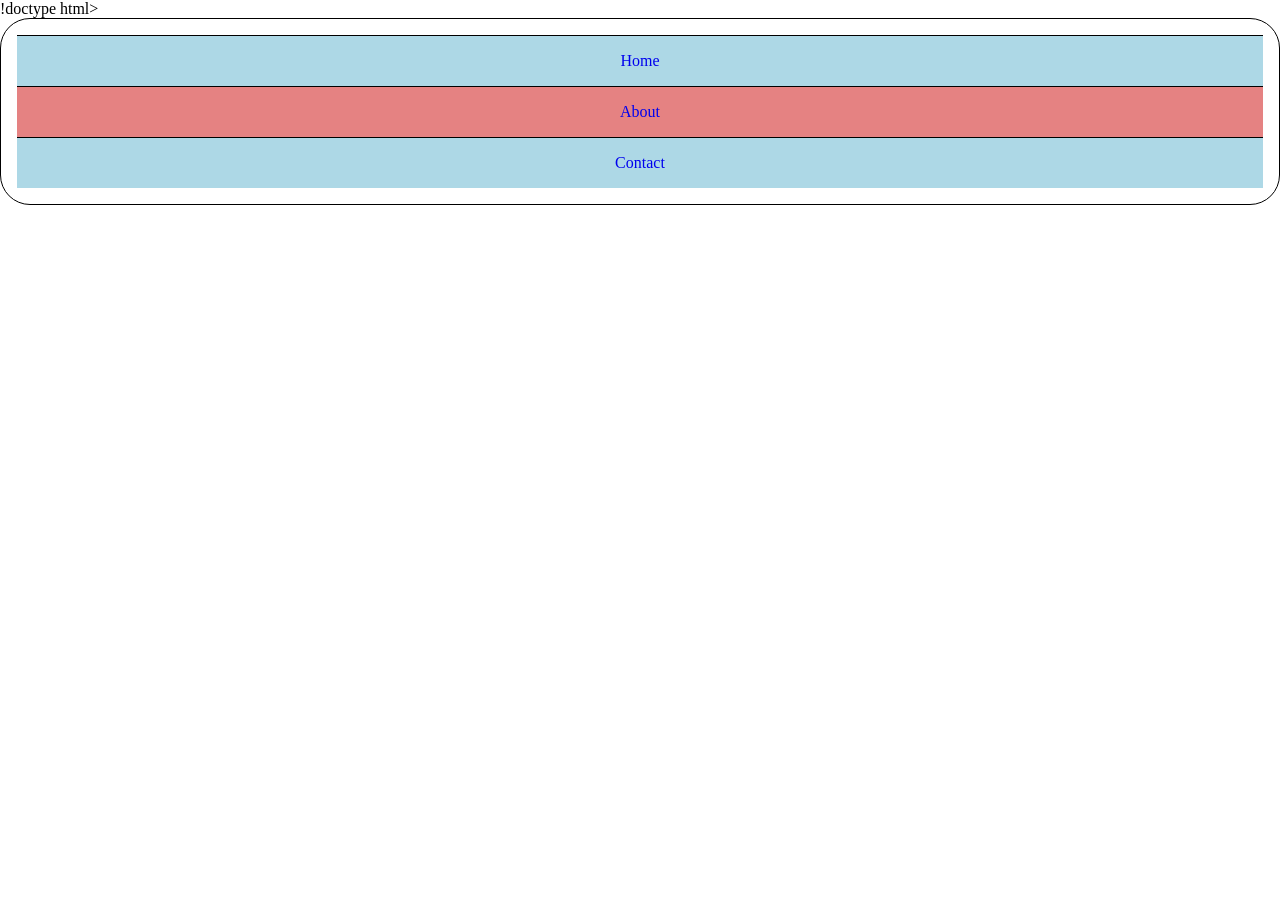
<file: index.html>
!doctype html>
<html lang="en">
  <head>
    <meta charset="UTF-8" />
    <meta name="viewport" content="width=device-width, initial-scale=1.0" />
    <title>Document</title>
    <link rel="stylesheet" href="./style.css" />
  </head>
  <body>
    <div class="container">
      <ul>
        <li><a href="https://www.google.com/">Home</a></li>
        <li><a href="#">About</a></li>
        <li><a href="#">Contact</a></li>
      </ul>
    </div>
  </body>
</html>
</file>
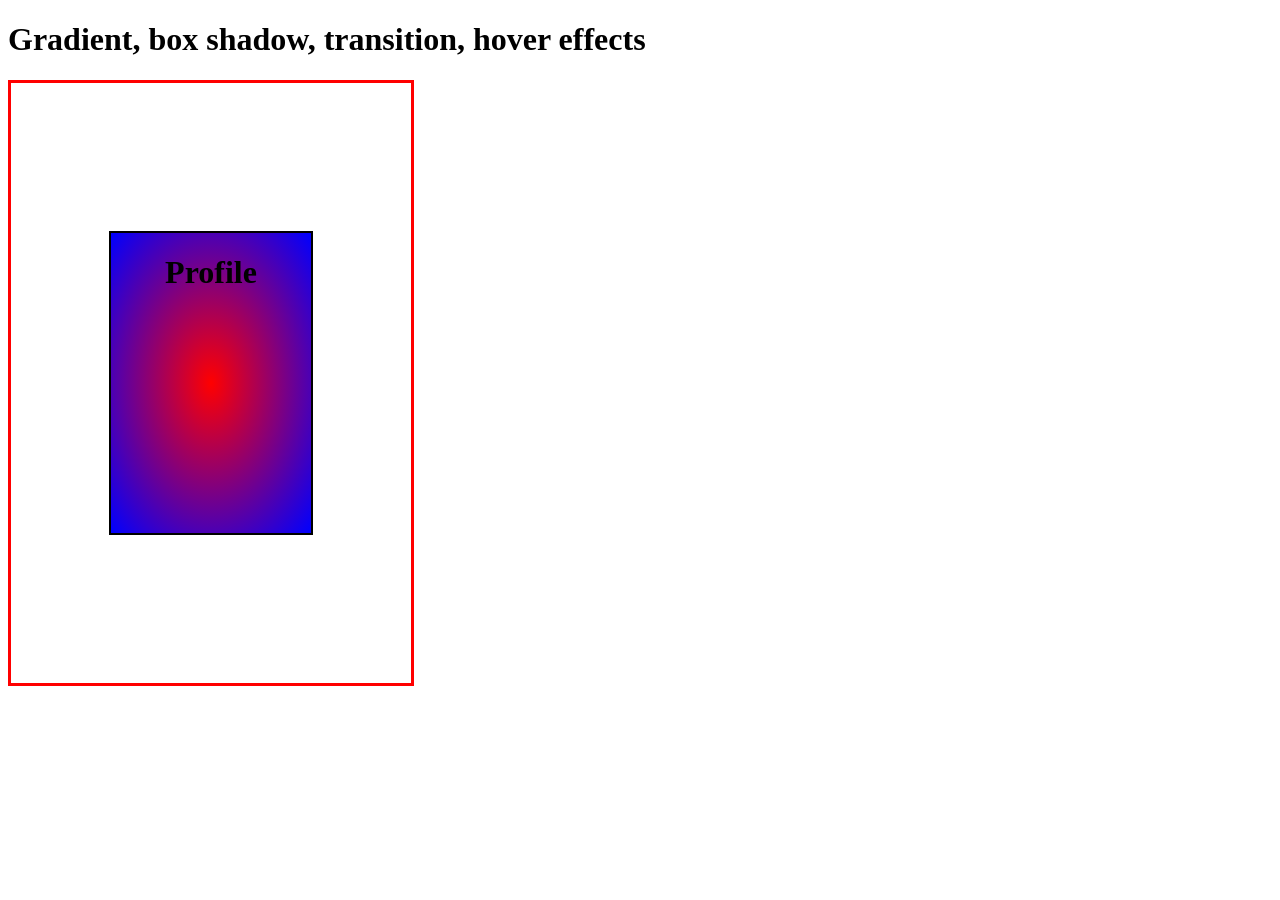
<file: task6.html>
<!DOCTYPE html>
<html lang="en">
<head>
    <meta charset="UTF-8">
    <meta name="viewport" content="width=device-width, initial-scale=1.0">
    <title>Document</title>
    <link rel="stylesheet" href="task6.css">
</head>
<body>
    <h1>Gradient, box shadow, transition, hover effects</h1>
    <div class="container">
        <div class="card">
           <h1> Profile </h1>
        </div>
    </div>
</body>
</html>
</file>
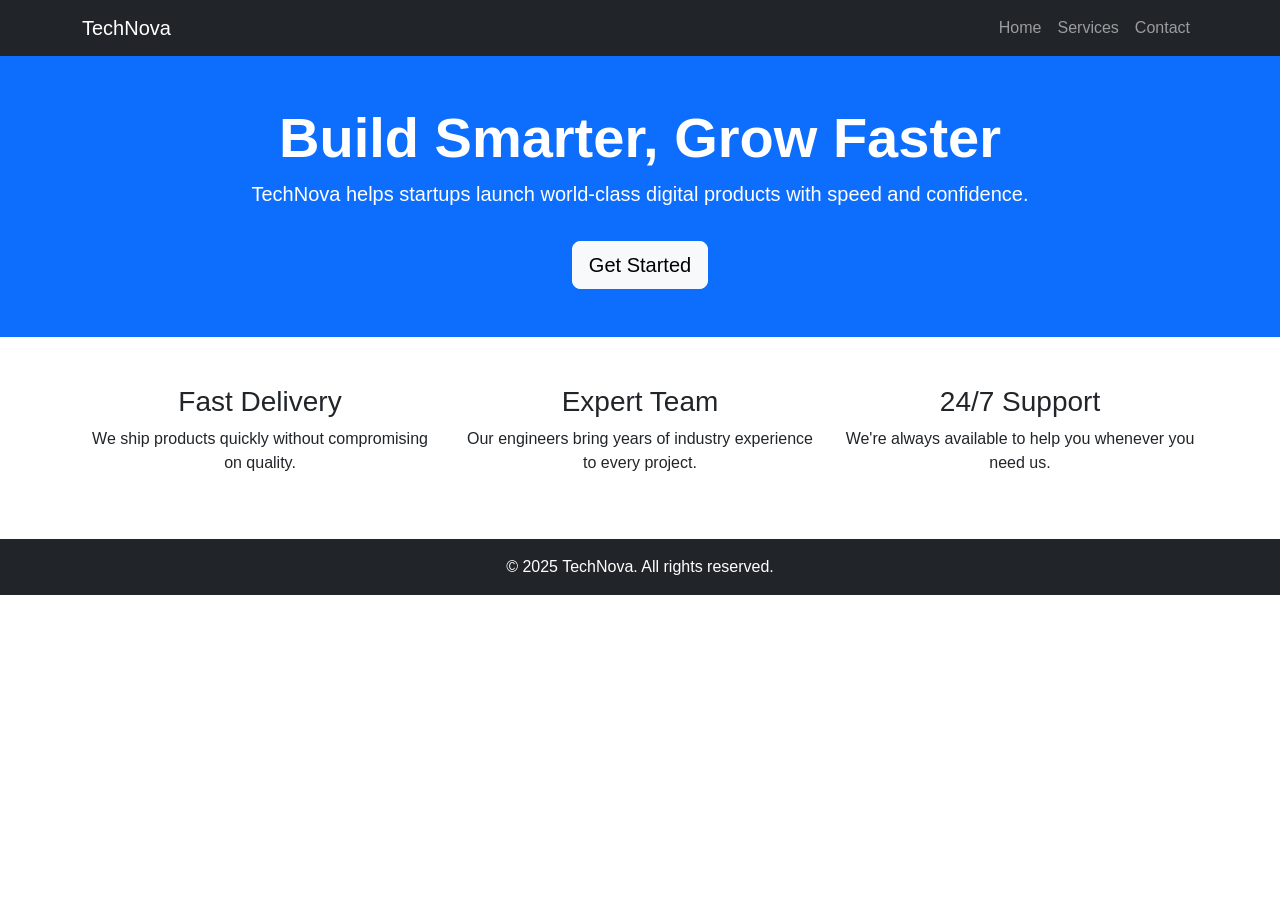
<file: Assignment 10 - Submission of Bootstrap/company-landing-page.html>
<!DOCTYPE html>
<html lang="en">
<head>
  <meta charset="UTF-8">
  <meta name="viewport" content="width=device-width, initial-scale=1.0">
  <title>Company Landing Page</title>
  <link href="https://cdn.jsdelivr.net/npm/bootstrap@5.3.3/dist/css/bootstrap.min.css" rel="stylesheet">
  <link rel="stylesheet" href="company-landing-page.css">
</head>
<body>

  <header class="navbar navbar-expand-lg navbar-dark bg-dark">
    <div class="container">
      <a class="navbar-brand" href="#">TechNova</a>
      <div class="collapse navbar-collapse justify-content-end">
        <ul class="navbar-nav">
          <li class="nav-item"><a class="nav-link" href="#">Home</a></li>
          <li class="nav-item"><a class="nav-link" href="#">Services</a></li>
          <li class="nav-item"><a class="nav-link" href="#">Contact</a></li>
        </ul>
      </div>
    </div>
  </header>

  <section class="hero bg-primary text-white text-center py-5">
    <div class="container">
      <h1 class="display-4 fw-bold">Build Smarter, Grow Faster</h1>
      <p class="lead">TechNova helps startups launch world-class digital products with speed and confidence.</p>
      <a href="#" class="btn btn-light btn-lg mt-3">Get Started</a>
    </div>
  </section>

  <main class="container my-5">
    <div class="row text-center">
      <div class="col-md-4">
        <h3>Fast Delivery</h3>
        <p>We ship products quickly without compromising on quality.</p>
      </div>
      <div class="col-md-4">
        <h3>Expert Team</h3>
        <p>Our engineers bring years of industry experience to every project.</p>
      </div>
      <div class="col-md-4">
        <h3>24/7 Support</h3>
        <p>We're always available to help you whenever you need us.</p>
      </div>
    </div>
  </main>

  <footer class="bg-dark text-white text-center py-3">
    <p class="mb-0">&copy; 2025 TechNova. All rights reserved.</p>
  </footer>

</body>
</html>
</file>
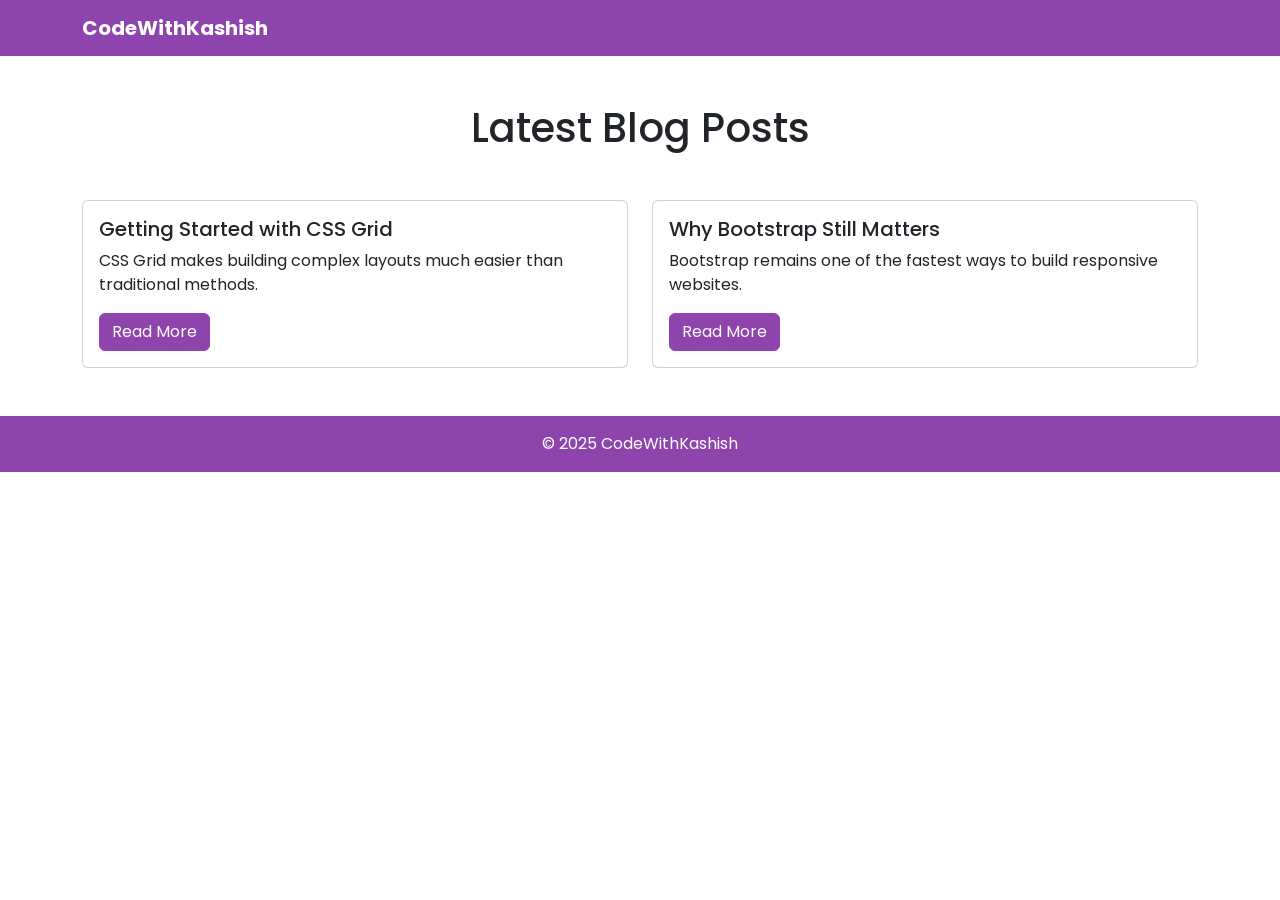
<file: Assignment 10 - Submission of Bootstrap/custom-themed-blog-homepage.html>
<!DOCTYPE html>
<html lang="en">
<head>
  <meta charset="UTF-8">
  <meta name="viewport" content="width=device-width, initial-scale=1.0">
  <title>Custom Themed Blog</title>
  <link href="https://fonts.googleapis.com/css2?family=Poppins:wght@400;600;700&display=swap" rel="stylesheet">
  <link href="https://cdn.jsdelivr.net/npm/bootstrap@5.3.3/dist/css/bootstrap.min.css" rel="stylesheet">
  <link rel="stylesheet" href="custom-themed-blog-homepage.css">
</head>
<body>

  <header class="navbar navbar-expand-lg navbar-dark">
    <div class="container">
      <a class="navbar-brand fw-bold" href="#">CodeWithKashish</a>
    </div>
  </header>

  <div class="container my-5">
    <h1 class="text-center mb-5">Latest Blog Posts</h1>

    <div class="row g-4">

      <div class="col-md-6">
        <div class="card h-100">
          <div class="card-body">
            <h5 class="card-title">Getting Started with CSS Grid</h5>
            <p class="card-text">CSS Grid makes building complex layouts much easier than traditional methods.</p>
            <a href="#" class="btn btn-primary">Read More</a>
          </div>
        </div>
      </div>

      <div class="col-md-6">
        <div class="card h-100">
          <div class="card-body">
            <h5 class="card-title">Why Bootstrap Still Matters</h5>
            <p class="card-text">Bootstrap remains one of the fastest ways to build responsive websites.</p>
            <a href="#" class="btn btn-primary">Read More</a>
          </div>
        </div>
      </div>

    </div>
  </div>

  <footer class="text-white text-center py-3">
    <p class="mb-0">&copy; 2025 CodeWithKashish</p>
  </footer>

</body>
</html>
</file>
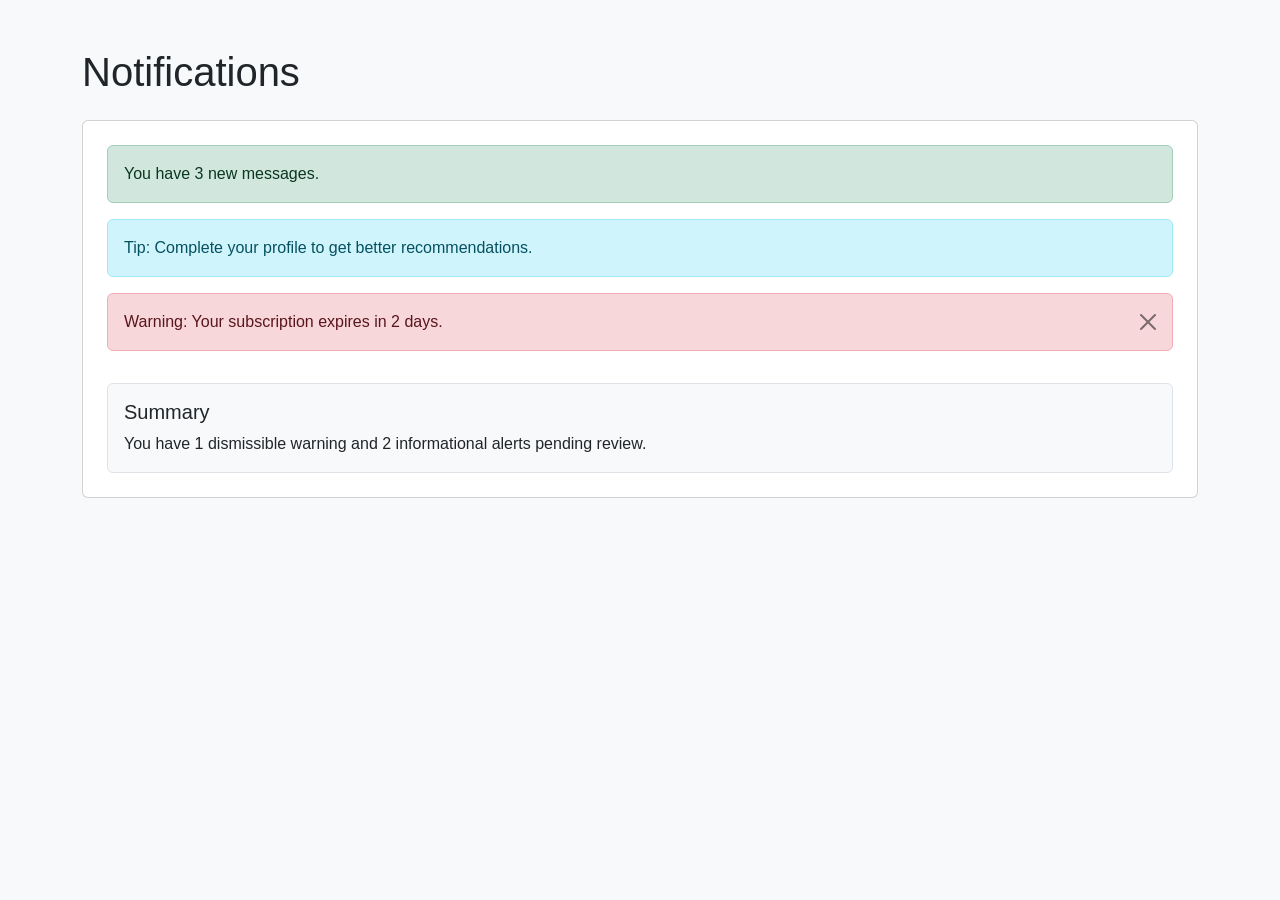
<file: Assignment 10 - Submission of Bootstrap/notifications-dashboard.html>
<!DOCTYPE html>
<html lang="en">
<head>
  <meta charset="UTF-8">
  <meta name="viewport" content="width=device-width, initial-scale=1.0">
  <title>Notifications Dashboard</title>
  <link href="https://cdn.jsdelivr.net/npm/bootstrap@5.3.3/dist/css/bootstrap.min.css" rel="stylesheet">
  <link rel="stylesheet" href="notifications-dashboard.css">
</head>
<body>

  <div class="container my-5">

    <h1 class="mb-4">Notifications</h1>

    <div class="card p-4">

      <div class="alert alert-success">You have 3 new messages.</div>

      <div class="alert alert-info">Tip: Complete your profile to get better recommendations.</div>

      <div class="alert alert-danger alert-dismissible fade show" role="alert">
        Warning: Your subscription expires in 2 days.
        <button type="button" class="btn-close" data-bs-dismiss="alert"></button>
      </div>

      <div class="bg-light border rounded p-3 mt-3">
        <h5>Summary</h5>
        <p class="mb-0">You have 1 dismissible warning and 2 informational alerts pending review.</p>
      </div>

    </div>

  </div>

  <script src="https://cdn.jsdelivr.net/npm/bootstrap@5.3.3/dist/js/bootstrap.bundle.min.js"></script>

</body>
</html>
</file>
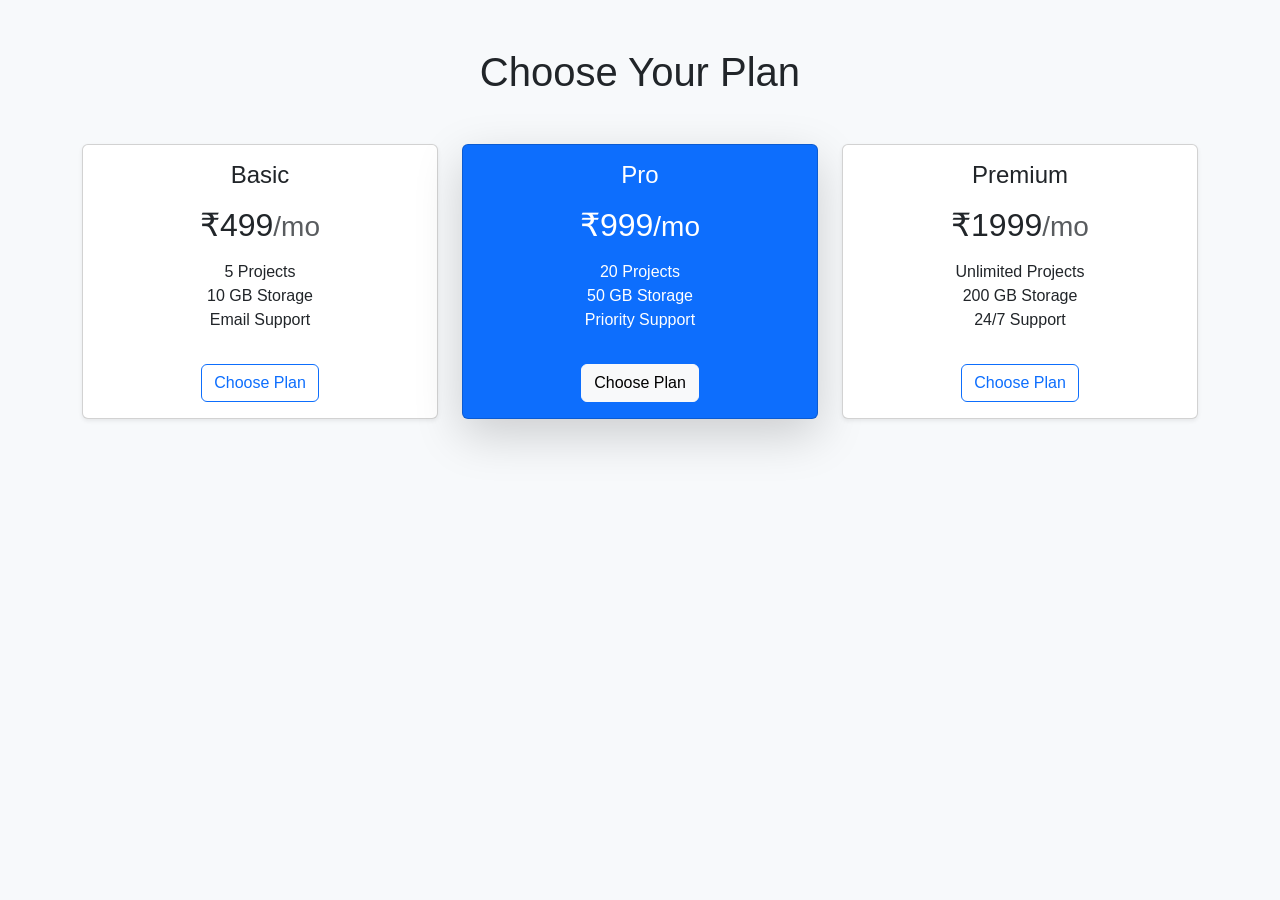
<file: Assignment 10 - Submission of Bootstrap/pricing-plans.html>
<!DOCTYPE html>
<html lang="en">
<head>
  <meta charset="UTF-8">
  <meta name="viewport" content="width=device-width, initial-scale=1.0">
  <title>Pricing Plans</title>
  <link href="https://cdn.jsdelivr.net/npm/bootstrap@5.3.3/dist/css/bootstrap.min.css" rel="stylesheet">
  <link rel="stylesheet" href="pricing-plans.css">
</head>
<body>

  <div class="container my-5">

    <h1 class="text-center mb-5">Choose Your Plan</h1>

    <div class="row g-4">

      <div class="col-md-4">
        <div class="card h-100 shadow-sm pricing-card">
          <div class="card-body text-center">
            <h4 class="card-title">Basic</h4>
            <h2 class="my-3">&#8377;499<small class="text-muted">/mo</small></h2>
            <ul class="list-unstyled">
              <li>5 Projects</li>
              <li>10 GB Storage</li>
              <li>Email Support</li>
            </ul>
            <a href="#" class="btn btn-outline-primary mt-3">Choose Plan</a>
          </div>
        </div>
      </div>

      <div class="col-md-4">
        <div class="card h-100 shadow-lg bg-primary text-white pricing-card">
          <div class="card-body text-center">
            <h4 class="card-title">Pro</h4>
            <h2 class="my-3">&#8377;999<small>/mo</small></h2>
            <ul class="list-unstyled">
              <li>20 Projects</li>
              <li>50 GB Storage</li>
              <li>Priority Support</li>
            </ul>
            <a href="#" class="btn btn-light mt-3">Choose Plan</a>
          </div>
        </div>
      </div>

      <div class="col-md-4">
        <div class="card h-100 shadow-sm pricing-card">
          <div class="card-body text-center">
            <h4 class="card-title">Premium</h4>
            <h2 class="my-3">&#8377;1999<small class="text-muted">/mo</small></h2>
            <ul class="list-unstyled">
              <li>Unlimited Projects</li>
              <li>200 GB Storage</li>
              <li>24/7 Support</li>
            </ul>
            <a href="#" class="btn btn-outline-primary mt-3">Choose Plan</a>
          </div>
        </div>
      </div>

    </div>
  </div>

</body>
</html>
</file>
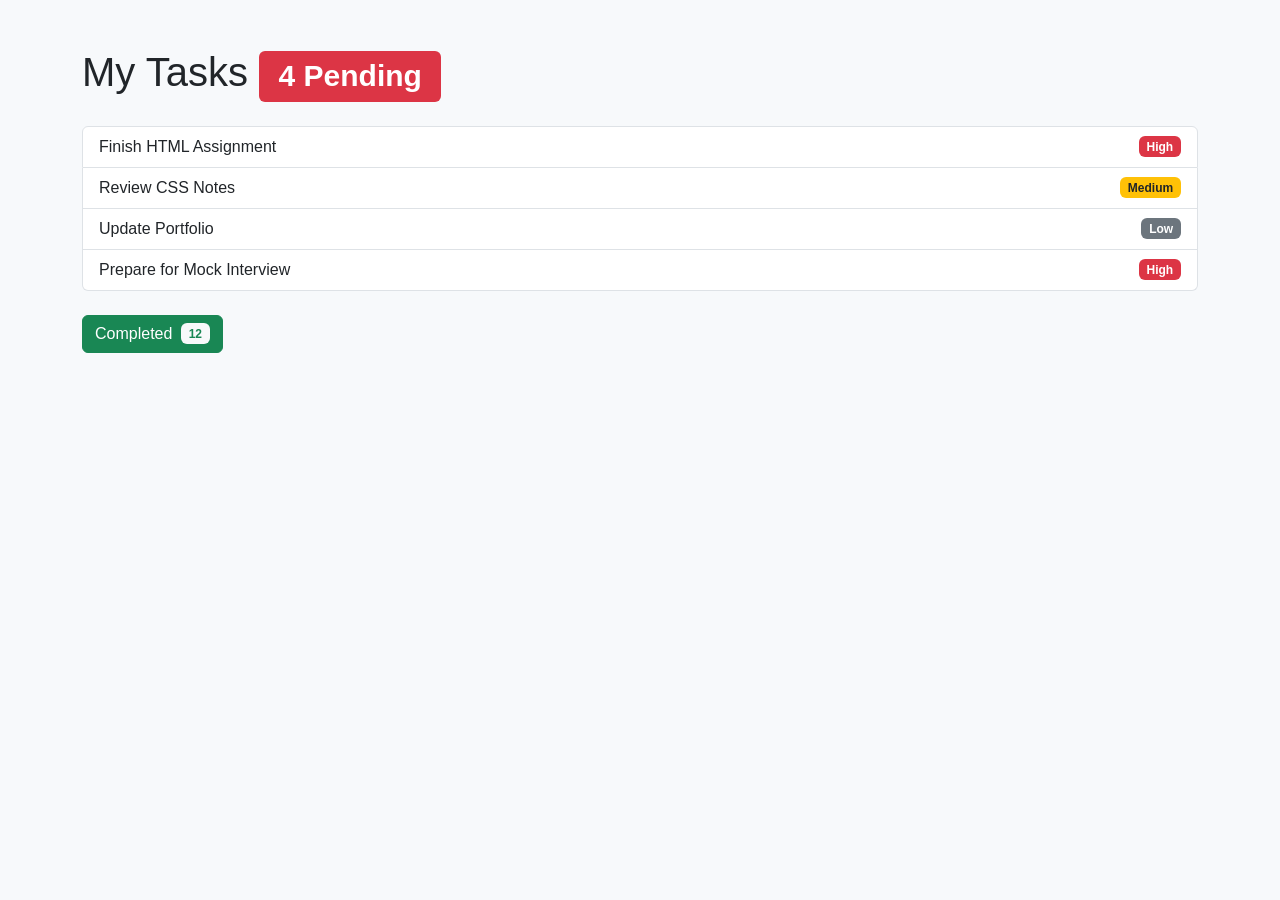
<file: Assignment 10 - Submission of Bootstrap/task-tracker-with-badges.html>
<!DOCTYPE html>
<html lang="en">
<head>
  <meta charset="UTF-8">
  <meta name="viewport" content="width=device-width, initial-scale=1.0">
  <title>Task Tracker</title>
  <link href="https://cdn.jsdelivr.net/npm/bootstrap@5.3.3/dist/css/bootstrap.min.css" rel="stylesheet">
  <link rel="stylesheet" href="task-tracker-with-badges.css">
</head>
<body>

  <div class="container my-5">

    <h1 class="mb-4">
      My Tasks
      <span class="badge bg-danger">4 Pending</span>
    </h1>

    <ul class="list-group">
      <li class="list-group-item d-flex justify-content-between align-items-center">
        Finish HTML Assignment
        <span class="badge bg-danger">High</span>
      </li>
      <li class="list-group-item d-flex justify-content-between align-items-center">
        Review CSS Notes
        <span class="badge bg-warning text-dark">Medium</span>
      </li>
      <li class="list-group-item d-flex justify-content-between align-items-center">
        Update Portfolio
        <span class="badge bg-secondary">Low</span>
      </li>
      <li class="list-group-item d-flex justify-content-between align-items-center">
        Prepare for Mock Interview
        <span class="badge bg-danger">High</span>
      </li>
    </ul>

    <button class="btn btn-success mt-4">
      Completed <span class="badge bg-light text-success ms-1">12</span>
    </button>

  </div>

</body>
</html>
</file>
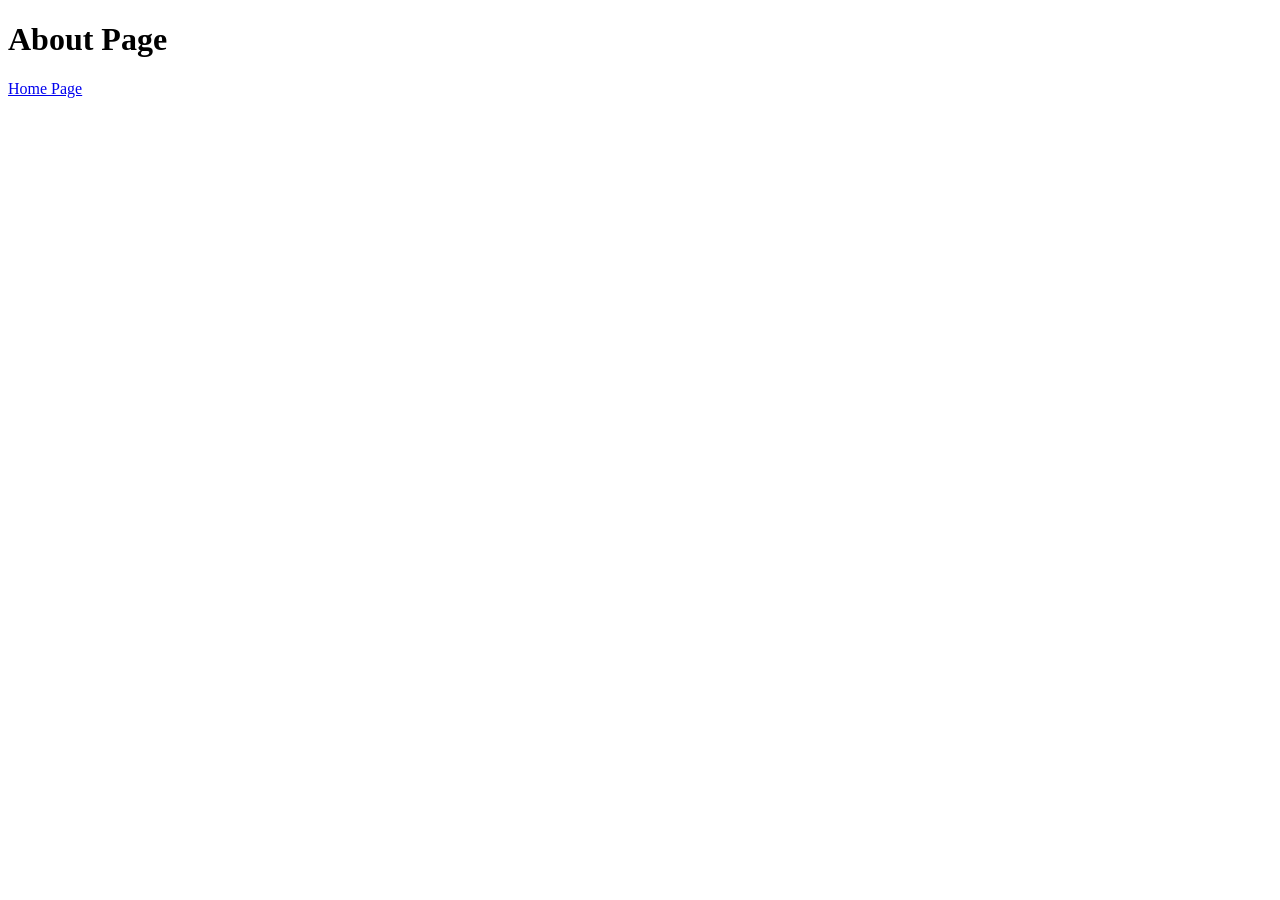
<file: classroom-practice/About.html>
<!DOCTYPE html>
<html lang="en">
<head>
    <meta charset="UTF-8">
    <meta name="viewport" content="width=device-width, initial-scale=1.0">
    <title>Document</title>
</head>
<body>
    <h1>About Page</h1>
    <a href="./index.html">Home Page</a>
</body>
</html>
</file>
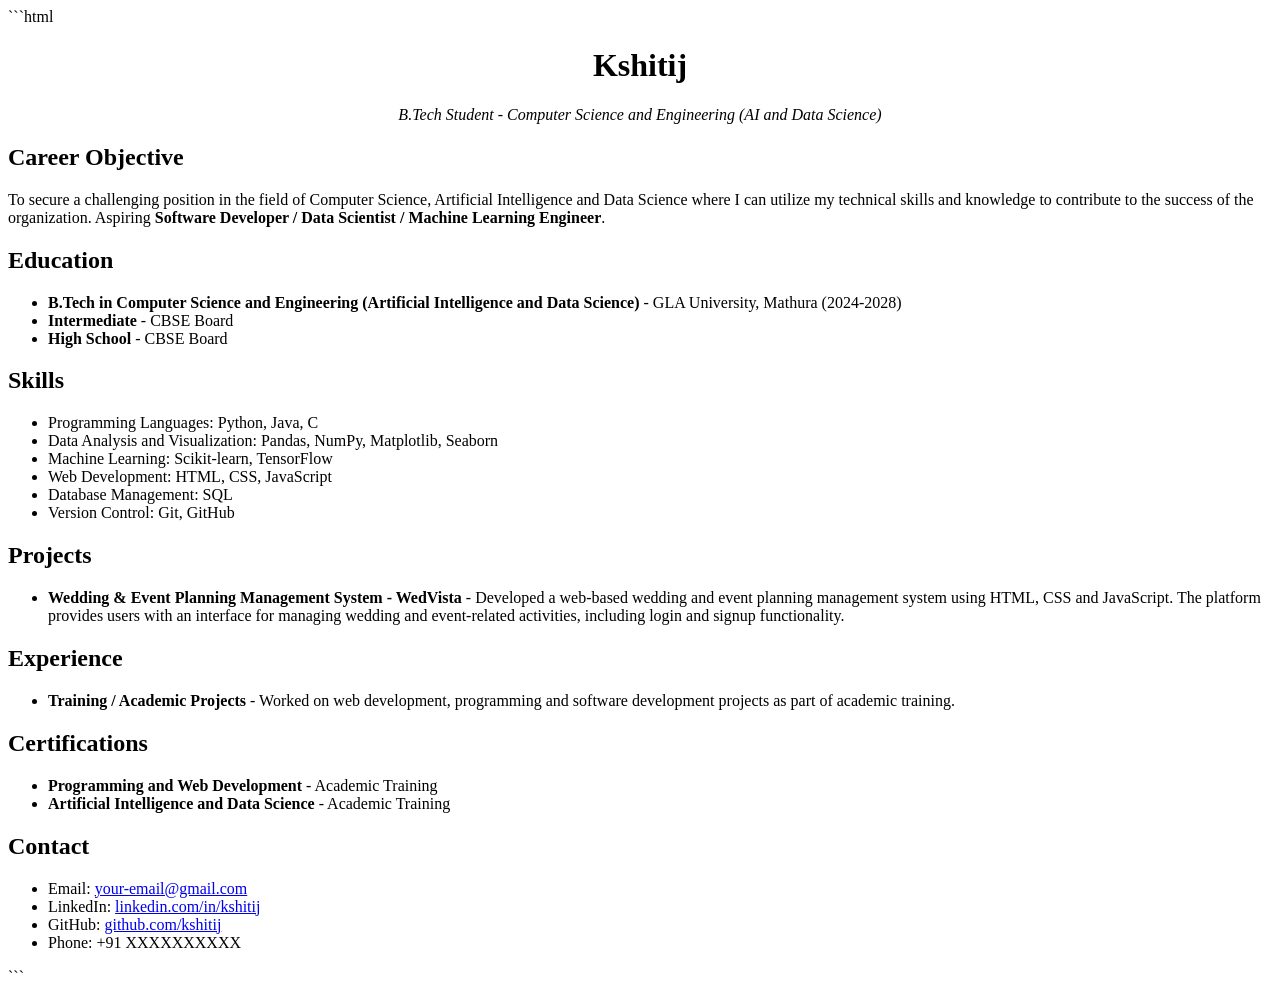
<file: classroom-practice/Task 001 - Resume/resume.html>
```html
<!DOCTYPE html>
<html>
    <head>
        <meta charset="UTF-8">
        <title>Kshitij Resume</title>
    </head>
    <body>
        
        <center>
            <h1>Kshitij</h1>
            <p><em>B.Tech Student - Computer Science and Engineering (AI and Data Science)</em></p>
        </center>

        <h2>Career Objective</h2>
        <p>
            To secure a challenging position in the field of Computer Science, Artificial Intelligence
            and Data Science where I can utilize my technical skills and knowledge to contribute
            to the success of the organization. Aspiring <strong>Software Developer / Data Scientist /
            Machine Learning Engineer</strong>.
        </p>
        
        <h2>Education</h2>
        <ul>
            <li>
                <strong>B.Tech in Computer Science and Engineering (Artificial Intelligence and Data Science)</strong>
                - GLA University, Mathura (2024-2028)
            </li>
            <li>
                <strong>Intermediate</strong> - CBSE Board
            </li>
            <li>
                <strong>High School</strong> - CBSE Board
            </li>
        </ul>
        
        <h2>Skills</h2>
        <ul>
            <li>Programming Languages: Python, Java, C</li>
            <li>Data Analysis and Visualization: Pandas, NumPy, Matplotlib, Seaborn</li>
            <li>Machine Learning: Scikit-learn, TensorFlow</li>
            <li>Web Development: HTML, CSS, JavaScript</li>
            <li>Database Management: SQL</li>
            <li>Version Control: Git, GitHub</li>
        </ul>
        
        <h2>Projects</h2>
        <ul>
            <li>
                <strong>Wedding & Event Planning Management System - WedVista</strong>
                - Developed a web-based wedding and event planning management system using
                HTML, CSS and JavaScript. The platform provides users with an interface for
                managing wedding and event-related activities, including login and signup
                functionality.
            </li>
        </ul>
        
        <h2>Experience</h2>
        <ul>
            <li>
                <strong>Training / Academic Projects</strong> - Worked on web development,
                programming and software development projects as part of academic training.
            </li>
        </ul>

        <h2>Certifications</h2>
        <ul>
            <li><strong>Programming and Web Development</strong> - Academic Training</li>
            <li><strong>Artificial Intelligence and Data Science</strong> - Academic Training</li>
        </ul>

        <h2>Contact</h2>
        <ul>
            <li>Email: <a href="mailto:your-email@gmail.com">your-email@gmail.com</a></li>
            <li>
                LinkedIn:
                <a href="#" target="_blank">linkedin.com/in/kshitij</a>
            </li>
            <li>
                GitHub:
                <a href="#" target="_blank">github.com/kshitij</a>
            </li>
            <li>Phone: +91 XXXXXXXXXX</li>
        </ul>

    </body>
</html>
```
</file>
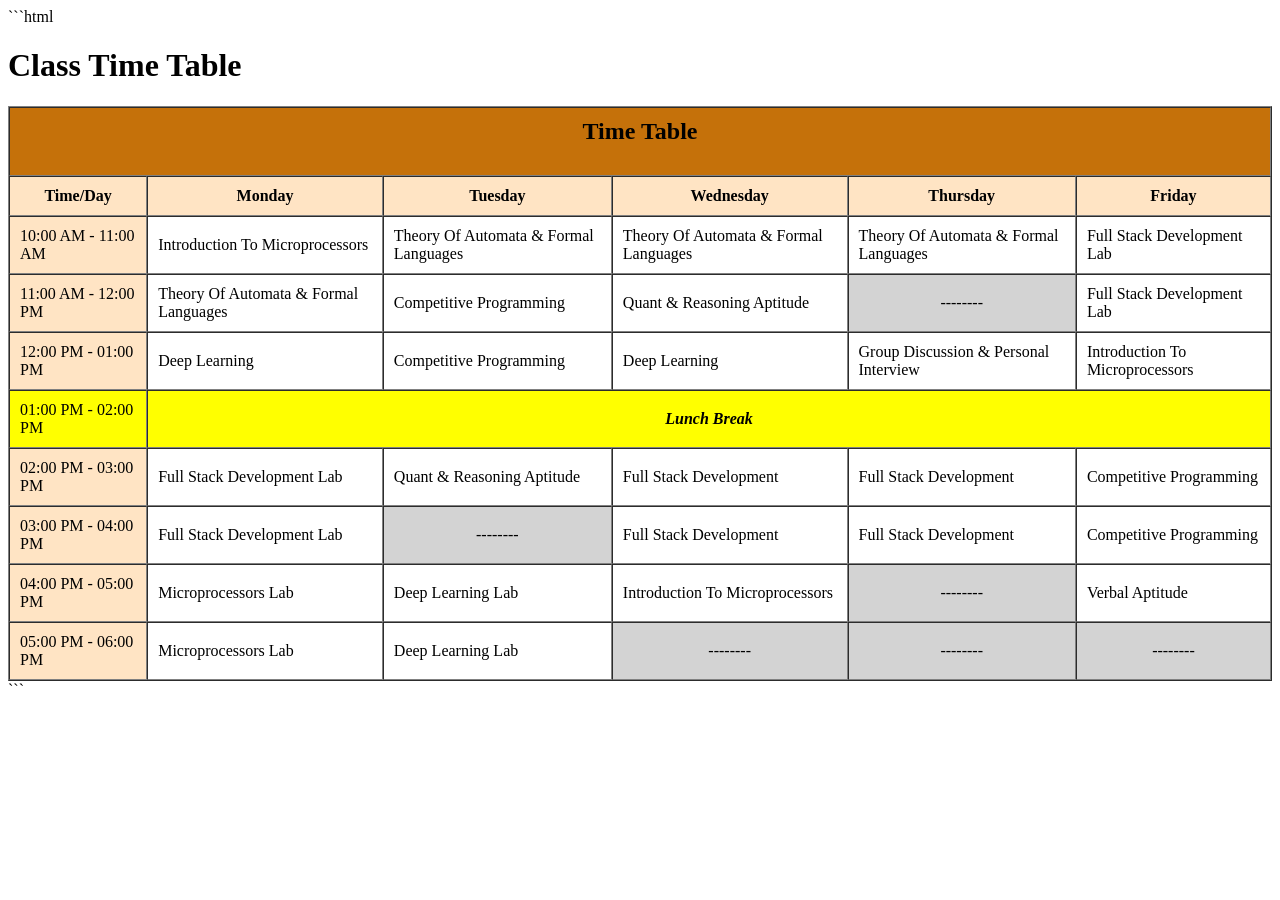
<file: classroom-practice/Task 002 - Time Table/timetable.html>
```html
<!DOCTYPE html>
<html lang="en">
<head>
    <meta charset="UTF-8">
    <meta name="viewport" content="width=device-width, initial-scale=1.0">
    <title>Kshitij - Class Time Table</title>
</head>

<body>

    <h1>Class Time Table</h1>

    <table border="1" width="100%" cellpadding="10" cellspacing="0">

        <tr>
            <th colspan="6" style="background-color: rgb(197, 113, 10);">
                <h2>Time Table</h2>
            </th>
        </tr>

        <tr>
            <th style="background-color: bisque;">Time/Day</th>
            <th style="background-color: bisque;">Monday</th>
            <th style="background-color: bisque;">Tuesday</th>
            <th style="background-color: bisque;">Wednesday</th>
            <th style="background-color: bisque;">Thursday</th>
            <th style="background-color: bisque;">Friday</th>
        </tr>

        <tr>
            <td style="background-color: bisque;">10:00 AM - 11:00 AM</td>
            <td>Introduction To Microprocessors</td>
            <td>Theory Of Automata & Formal Languages</td>
            <td>Theory Of Automata & Formal Languages</td>
            <td>Theory Of Automata & Formal Languages</td>
            <td>Full Stack Development Lab</td>
        </tr>

        <tr>
            <td style="background-color: bisque;">11:00 AM - 12:00 PM</td>
            <td>Theory Of Automata & Formal Languages</td>
            <td>Competitive Programming</td>
            <td>Quant & Reasoning Aptitude</td>
            <td style="background-color: lightgray;">
                <center>--------</center>
            </td>
            <td>Full Stack Development Lab</td>
        </tr>

        <tr>
            <td style="background-color: bisque;">12:00 PM - 01:00 PM</td>
            <td>Deep Learning</td>
            <td>Competitive Programming</td>
            <td>Deep Learning</td>
            <td>Group Discussion & Personal Interview</td>
            <td>Introduction To Microprocessors</td>
        </tr>

        <tr>
            <td style="background-color: yellow;">01:00 PM - 02:00 PM</td>
            <td colspan="5" style="background-color: yellow;">
                <i>
                    <b>
                        <center>Lunch Break</center>
                    </b>
                </i>
            </td>
        </tr>

        <tr>
            <td style="background-color: bisque;">02:00 PM - 03:00 PM</td>
            <td>Full Stack Development Lab</td>
            <td>Quant & Reasoning Aptitude</td>
            <td>Full Stack Development</td>
            <td>Full Stack Development</td>
            <td>Competitive Programming</td>
        </tr>

        <tr>
            <td style="background-color: bisque;">03:00 PM - 04:00 PM</td>
            <td>Full Stack Development Lab</td>
            <td style="background-color: lightgray;">
                <center>--------</center>
            </td>
            <td>Full Stack Development</td>
            <td>Full Stack Development</td>
            <td>Competitive Programming</td>
        </tr>

        <tr>
            <td style="background-color: bisque;">04:00 PM - 05:00 PM</td>
            <td>Microprocessors Lab</td>
            <td>Deep Learning Lab</td>
            <td>Introduction To Microprocessors</td>
            <td style="background-color: lightgray;">
                <center>--------</center>
            </td>
            <td>Verbal Aptitude</td>
        </tr>

        <tr>
            <td style="background-color: bisque;">05:00 PM - 06:00 PM</td>
            <td>Microprocessors Lab</td>
            <td>Deep Learning Lab</td>
            <td style="background-color: lightgray;">
                <center>--------</center>
            </td>
            <td style="background-color: lightgray;">
                <center>--------</center>
            </td>
            <td style="background-color: lightgray;">
                <center>--------</center>
            </td>
        </tr>

    </table>

</body>
</html>
```
</file>
<file: style.css>
*{
    margin: 0px;
    padding: 0px;
}

.container{
    border: 1px solid black;
    border-radius: 30px;
}


.container  a{
    text-decoration: none;
    cursor:pointer;
    /* border: 1px solid red; */
    display: block;
   
}

.container a:hover{
    color: white;
    background-color: gray;
}




.container ul{
    list-style-type: none;
    /* border: 1px solid black; */
    padding: 1rem
}

.container ul li{
    /* border: 1px solid orange; */
   
    background-color: lightblue;
    text-align: center;
    border-top: 1px solid black;
    padding: 1rem  ;
}

ul li:nth-child(even){
    background-color: rgb(229, 130, 130);
}
</file>
<file: task6.css>
.container{
    border: 3px solid red;
    height: 600px;
    width: 400px;
    display: flex;
    justify-content: center;
    align-items: center;   
}

.card{
    border: 2px solid black;
    width: 200px;
    height: 300px;
    text-align: center;
    background-image: radial-gradient(red, blue);
    transition-property: transform;
    transition-duration: 1s;
    transition-timing-function: ease;
}

.card:hover{
    box-shadow: -10px -20px 20px red, 10px 10px 20px blue;
    transform: translateX(-50px);
}
</file>
<file: Assignment 10 - Submission of Bootstrap/company-landing-page.css>
body {
  font-family: Arial, sans-serif;
}

.hero {
  padding-top: 80px;
  padding-bottom: 80px;
}
</file>
<file: Assignment 10 - Submission of Bootstrap/custom-themed-blog-homepage.css>
:root {
  --bs-primary: #8e44ad;
  --bs-font-sans-serif: 'Poppins', sans-serif;
}

body {
  font-family: var(--bs-font-sans-serif);
}

.navbar,
footer {
  background-color: var(--bs-primary);
}

.btn-primary {
  background-color: var(--bs-primary);
  border-color: var(--bs-primary);
}
</file>
<file: Assignment 10 - Submission of Bootstrap/notifications-dashboard.css>
body {
  font-family: Arial, sans-serif;
  background-color: #f7f9fb;
}
</file>
<file: Assignment 10 - Submission of Bootstrap/pricing-plans.css>
body {
  font-family: Arial, sans-serif;
  background-color: #f7f9fb;
}

.pricing-card {
  transition: transform 0.3s, box-shadow 0.3s;
}

.pricing-card:hover {
  transform: translateY(-8px);
}
</file>
<file: Assignment 10 - Submission of Bootstrap/task-tracker-with-badges.css>
body {
  font-family: Arial, sans-serif;
  background-color: #f7f9fb;
}
</file>
